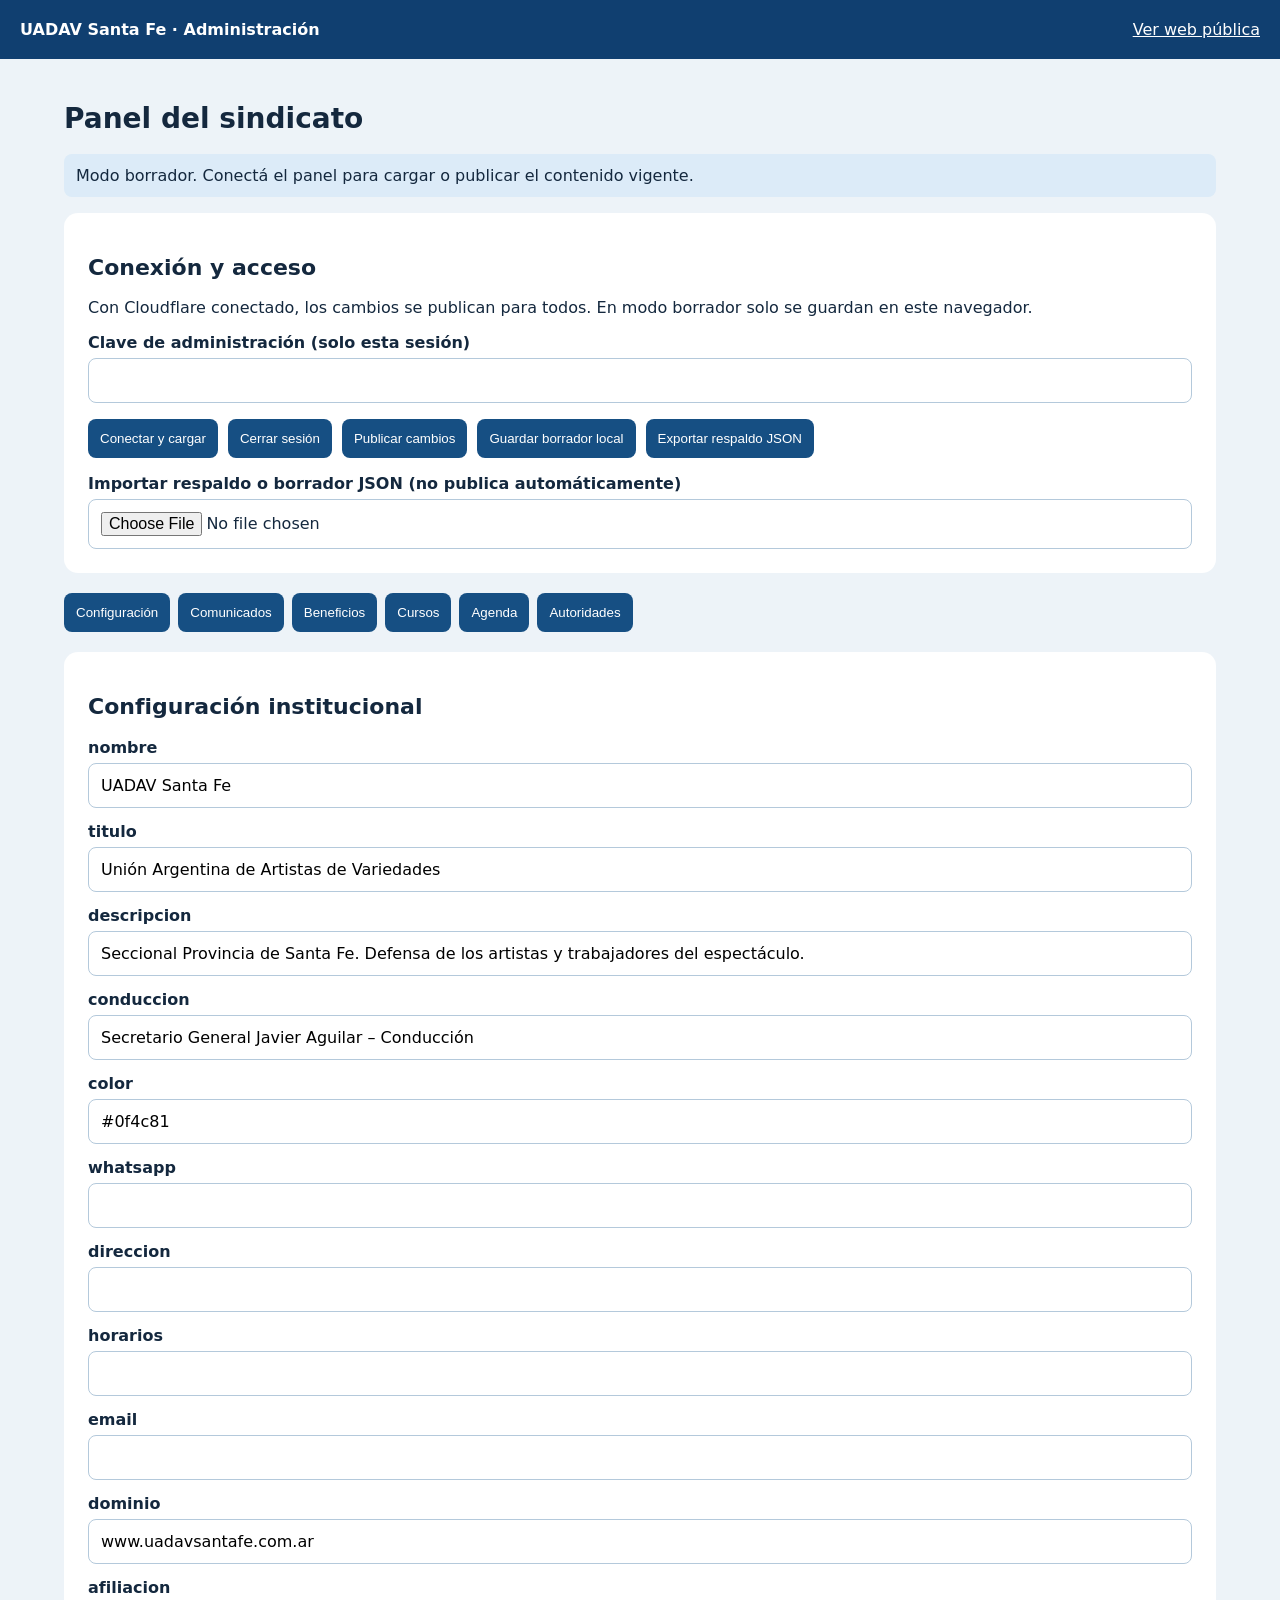
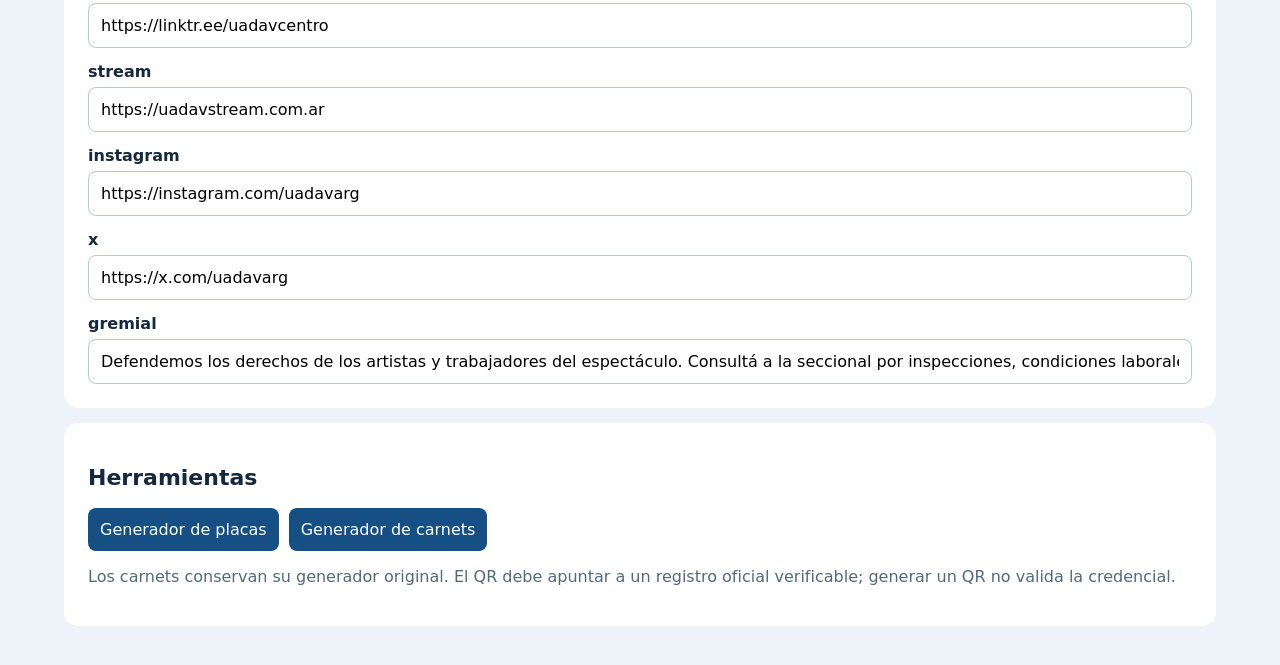
<file: admin.html>
<!doctype html><html lang="es"><head><meta charset="utf-8"><meta name="viewport" content="width=device-width,initial-scale=1"><title>Panel UADAV Santa Fe</title><link rel="stylesheet" href="assets/css/panel.css"></head><body><header><strong>UADAV Santa Fe · Administración</strong><a href="./">Ver web pública</a></header><main><h1>Panel del sindicato</h1><p id="status" role="status" aria-live="polite">Cargando configuración…</p><section><h2>Conexión y acceso</h2><p>Con Cloudflare conectado, los cambios se publican para todos. En modo borrador solo se guardan en este navegador.</p><label for="token">Clave de administración (solo esta sesión)</label><input id="token" type="password" autocomplete="off"><div class="actions"><button id="connect">Conectar y cargar</button><button id="logout">Cerrar sesión</button><button id="save">Publicar cambios</button><button id="draft">Guardar borrador local</button><button id="export">Exportar respaldo JSON</button></div><label for="import">Importar respaldo o borrador JSON (no publica automáticamente)</label><input id="import" type="file" accept="application/json"></section><nav id="tabs" aria-label="Secciones del panel"></nav><section id="editor"></section><section><h2>Herramientas</h2><div class="actions"><a class="button" href="placas.html">Generador de placas</a><a class="button" href="credenciales.html">Generador de carnets</a></div><p class="muted">Los carnets conservan su generador original. El QR debe apuntar a un registro oficial verificable; generar un QR no valida la credencial.</p></section></main><script src="assets/js/admin.js" defer></script></body></html>
</file>
<file: assets/css/panel.css>
*{box-sizing:border-box}body{margin:0;background:#edf3f8;color:#14283e;font:16px system-ui}header{background:#103f70;color:white;padding:20px;display:flex;justify-content:space-between;gap:15px;flex-wrap:wrap}a{color:inherit}main{max-width:1200px;margin:auto;padding:24px}nav{display:flex;gap:8px;flex-wrap:wrap;margin:20px 0}button,.button{background:#164f83;color:white;border:0;border-radius:8px;padding:12px;cursor:pointer;text-decoration:none;display:inline-block}button:disabled{opacity:.5;cursor:wait}input,textarea,select{width:100%;padding:12px;border:1px solid #b4c9db;border-radius:8px;font:inherit}label{display:block;margin:14px 0 6px;font-weight:600}section,.card{background:white;padding:24px;border-radius:14px;margin:15px 0}textarea{min-height:110px}.grid{display:grid;grid-template-columns:1fr 1fr;gap:24px}.actions{display:flex;gap:10px;flex-wrap:wrap;margin:16px 0}.muted{color:#52697c}#status{padding:12px;background:#dcebf8;border-radius:8px;white-space:pre-wrap}canvas{max-width:100%;height:auto;max-height:75vh;display:block;margin:auto}article{border-bottom:1px solid #dae3ec;padding:16px 0}h1{font-size:28px}h2{font-size:22px}[hidden]{display:none!important}@media(max-width:700px){.grid{grid-template-columns:1fr}main{padding:14px}section{padding:16px}}
</file>
